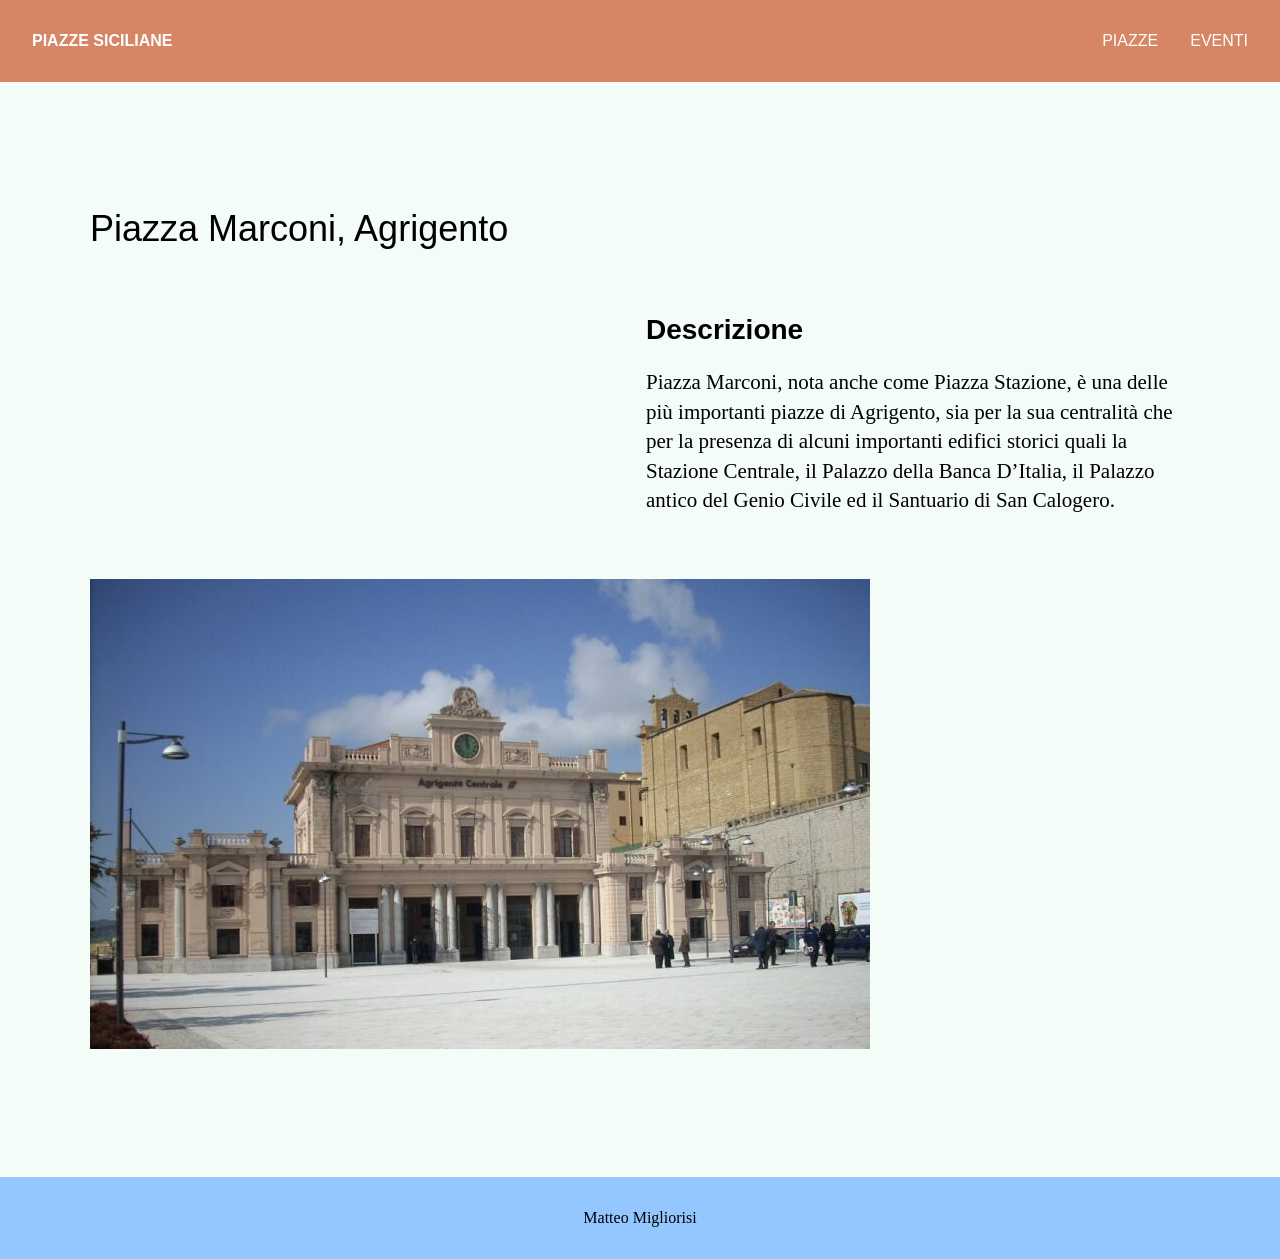
<file: agrigento.html>
<!DOCTYPE html>
<html lang="en">
<head>
    <meta charset="UTF-8">
    <meta name="viewport" content="width=device-width, initial-scale=1.0">
    <title>Document</title>
    <link rel="stylesheet" href="css/style.css">
    <link href="https://api.fontshare.com/v2/css?f[]=general-sans@400,401,600,700&f[]=rowan@400,401&display=swap" rel="stylesheet">
</head>
<body>
    <header>
        <div>
            <p><a href="index.html">Piazze Siciliane</a></p>
            <nav>
                <ul>
                    <li><a href="piazze.html">Piazze</a></li>
                     <li><a href="eventi.html">Eventi</a></li>
                
                </ul>
            </nav>
        </div>
    </header>
    <main>
        <section class="hero">
            </div>
        </section>
        <section class="content-parco contenitore">
            <div class="intro">
                <p>Piazza Marconi, Agrigento</p>
            </div>

            
            <article>
                <h3>Descrizione</h3>
                <p>Piazza Marconi, nota anche come Piazza Stazione, è una delle più importanti piazze di Agrigento, sia per la sua centralità che per la presenza di alcuni importanti edifici storici quali la Stazione Centrale, il Palazzo della Banca D’Italia, il Palazzo antico del Genio Civile ed il Santuario di San Calogero.

 </p>
            </article>
            <img src="img/AGRIGENTO1.jpeg" alt="">
        </section>
    </main>
    <footer>
        <p>Matteo Migliorisi</p>
    </footer>
</body>
</html>
</file>
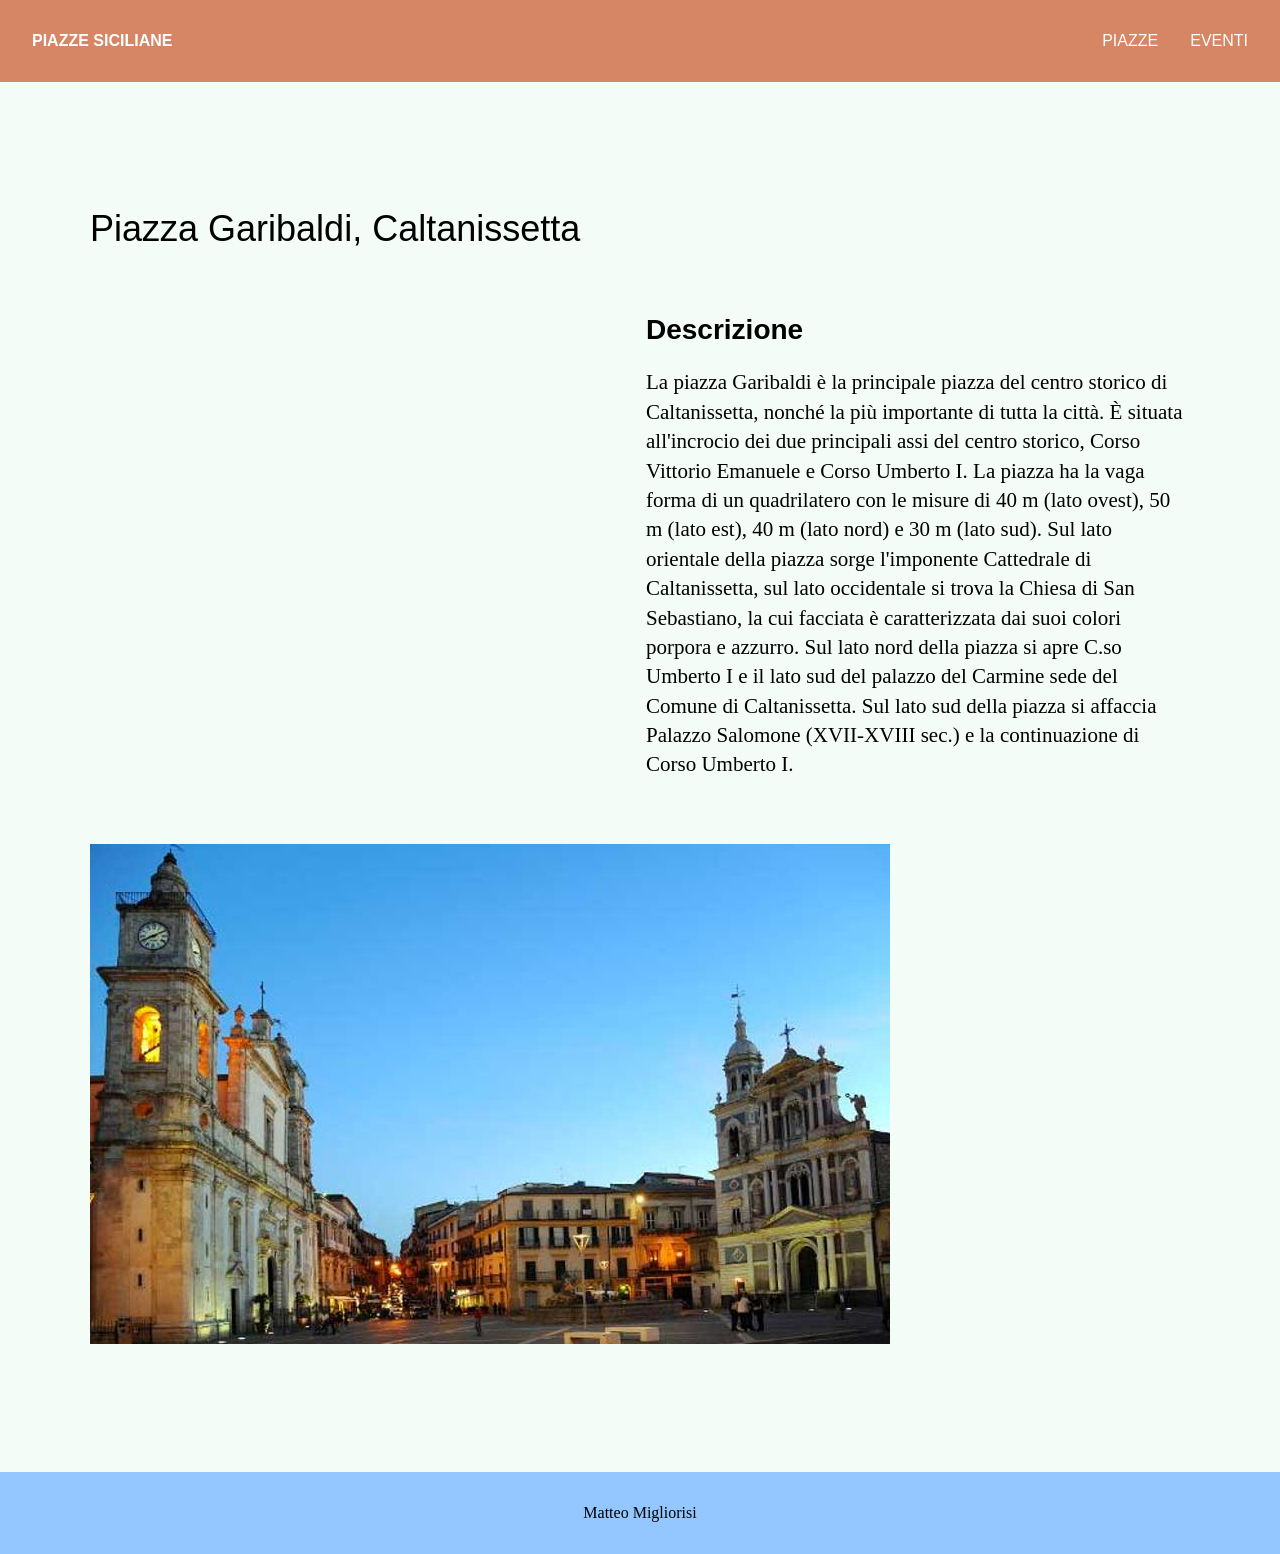
<file: caltanissetta.html>
<!DOCTYPE html>
<html lang="en">
<head>
    <meta charset="UTF-8">
    <meta name="viewport" content="width=device-width, initial-scale=1.0">
    <title>Document</title>
    <link rel="stylesheet" href="css/style.css">
    <link href="https://api.fontshare.com/v2/css?f[]=general-sans@400,401,600,700&f[]=rowan@400,401&display=swap" rel="stylesheet">
</head>
<body>
    <header>
        <div>
            <p><a href="index.html">Piazze Siciliane</a></p>
            <nav>
                <ul>
                    <li><a href="piazze.html">Piazze</a></li>
                     <li><a href="eventi.html">Eventi</a></li>
                
                </ul>
            </nav>
        </div>
    </header>
    <main>
        <section class="hero">
            </div>
        </section>
        <section class="content-parco contenitore">
            <div class="intro">
                <p>Piazza Garibaldi, Caltanissetta</p>
            </div>

            
            <article>
                <h3>Descrizione</h3>
                <p>


La piazza Garibaldi è la principale piazza del centro storico di Caltanissetta, nonché la più importante di tutta la città. È situata all'incrocio dei due principali assi del centro storico, Corso Vittorio Emanuele e Corso Umberto I.

La piazza ha la vaga forma di un quadrilatero con le misure di 40 m (lato ovest), 50 m (lato est), 40 m (lato nord) e 30 m (lato sud).

Sul lato orientale della piazza sorge l'imponente Cattedrale di Caltanissetta, sul lato occidentale si trova la Chiesa di San Sebastiano, la cui facciata è caratterizzata dai suoi colori porpora e azzurro. Sul lato nord della piazza si apre C.so Umberto I e il lato sud del palazzo del Carmine sede del Comune di Caltanissetta. Sul lato sud della piazza si affaccia Palazzo Salomone (XVII-XVIII sec.) e la continuazione di Corso Umberto I.

 </p>
            </article>
            <img src="img/CALTANISSETTA.jpeg" alt="">
        </section>
    </main>
    <footer>
        <p>Matteo Migliorisi</p>
    </footer>
</body>
</html>
</file>
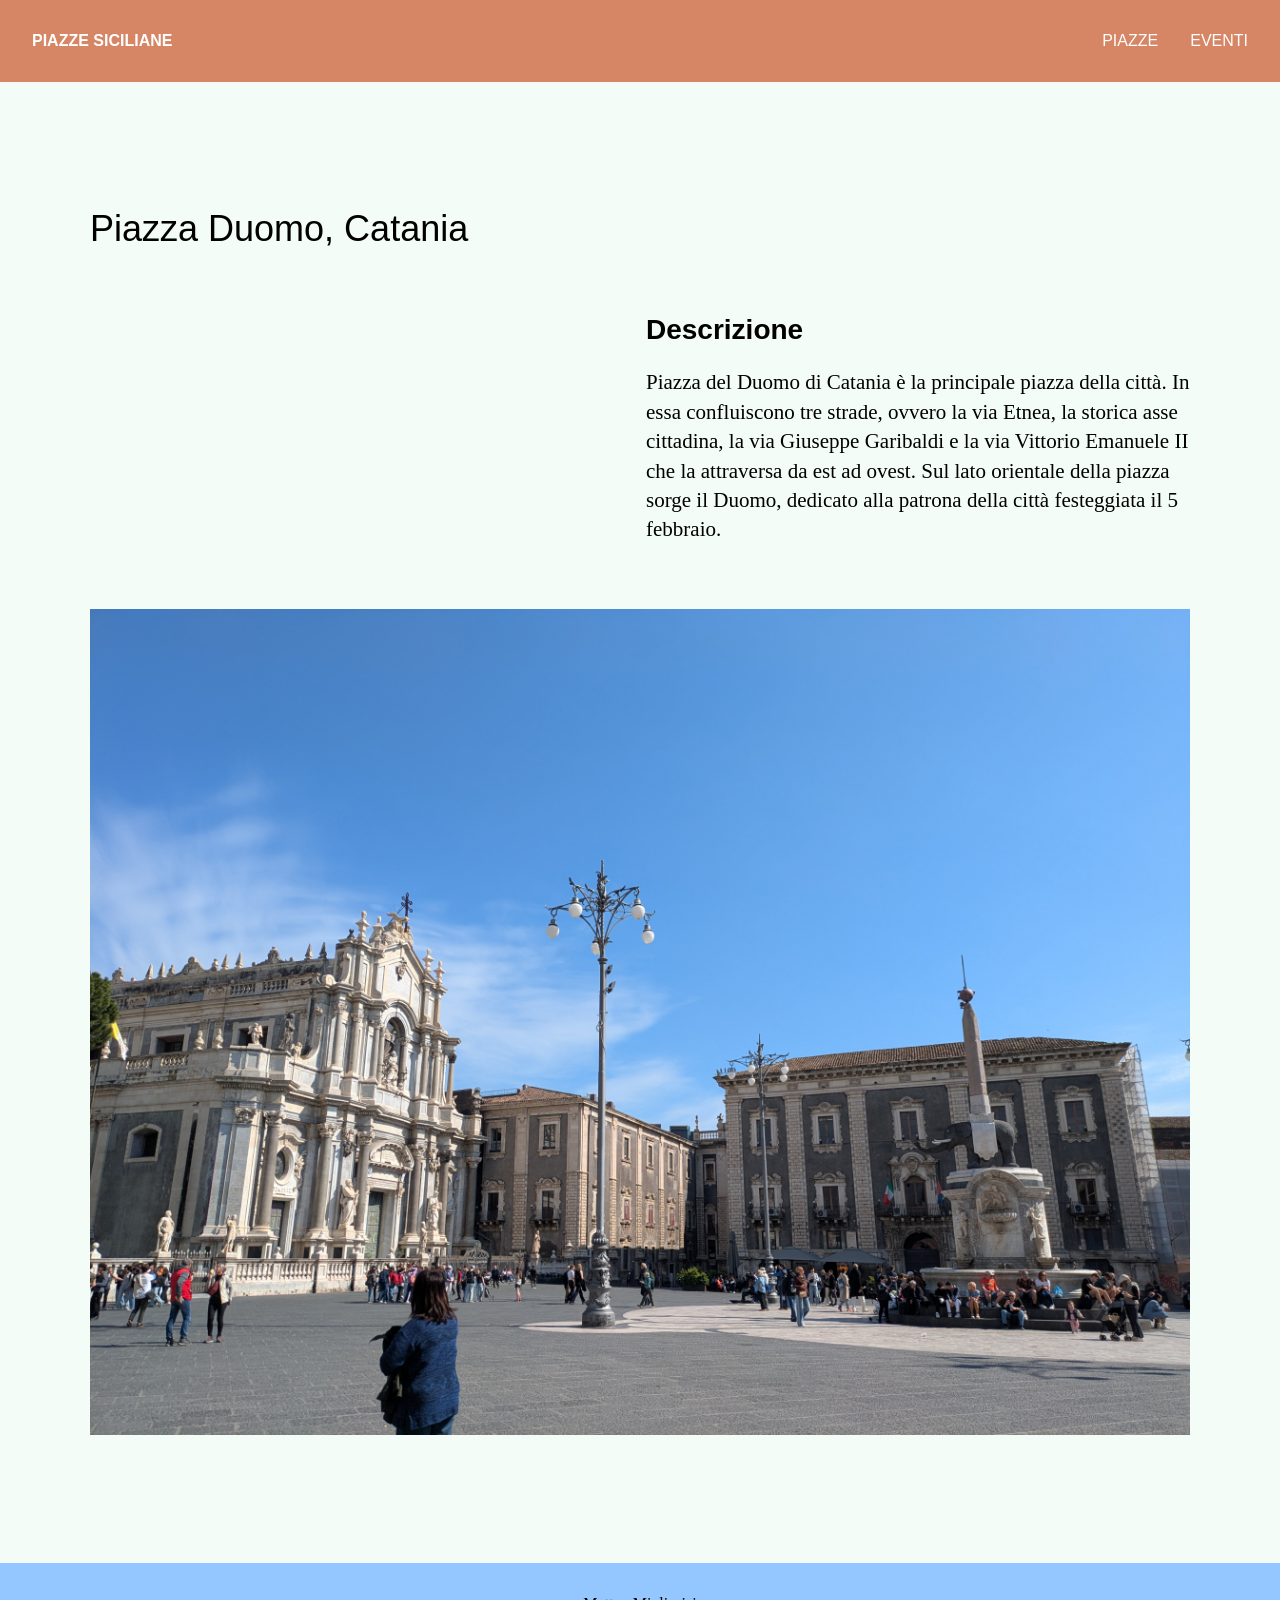
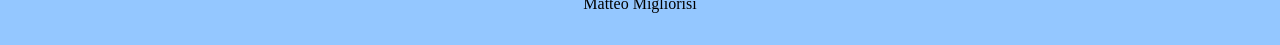
<file: catania.html>
<!DOCTYPE html>
<html lang="en">
<head>
    <meta charset="UTF-8">
    <meta name="viewport" content="width=device-width, initial-scale=1.0">
    <title>Document</title>
    <link rel="stylesheet" href="css/style.css">
    <link href="https://api.fontshare.com/v2/css?f[]=general-sans@400,401,600,700&f[]=rowan@400,401&display=swap" rel="stylesheet">
</head>
<body>
    <header>
        <div>
            <p><a href="index.html">Piazze Siciliane</a></p>
            <nav>
                <ul>
                    <li><a href="piazze.html">Piazze</a></li>
                     <li><a href="eventi.html">Eventi</a></li>
                
                </ul>
            </nav>
        </div>
    </header>
    <main>
        <section class="hero">
            </div>
        </section>
        <section class="content-parco contenitore">
            <div class="intro">
                <p>Piazza Duomo, Catania</p>
            </div>

            
            <article>
                <h3>Descrizione</h3>
                <p>Piazza del Duomo di Catania è la principale piazza della città. In essa confluiscono tre strade, ovvero la via Etnea, la storica asse cittadina, la via Giuseppe Garibaldi e la via Vittorio Emanuele II che la attraversa da est ad ovest. Sul lato orientale della piazza sorge il Duomo, dedicato alla patrona della città festeggiata il 5 febbraio.

 </p>
            </article>
            <img src="img/CATANIA.jpg" alt="">
        </section>
    </main>
    <footer>
        <p>Matteo Migliorisi</p>
    </footer>
</body>
</html>
</file>
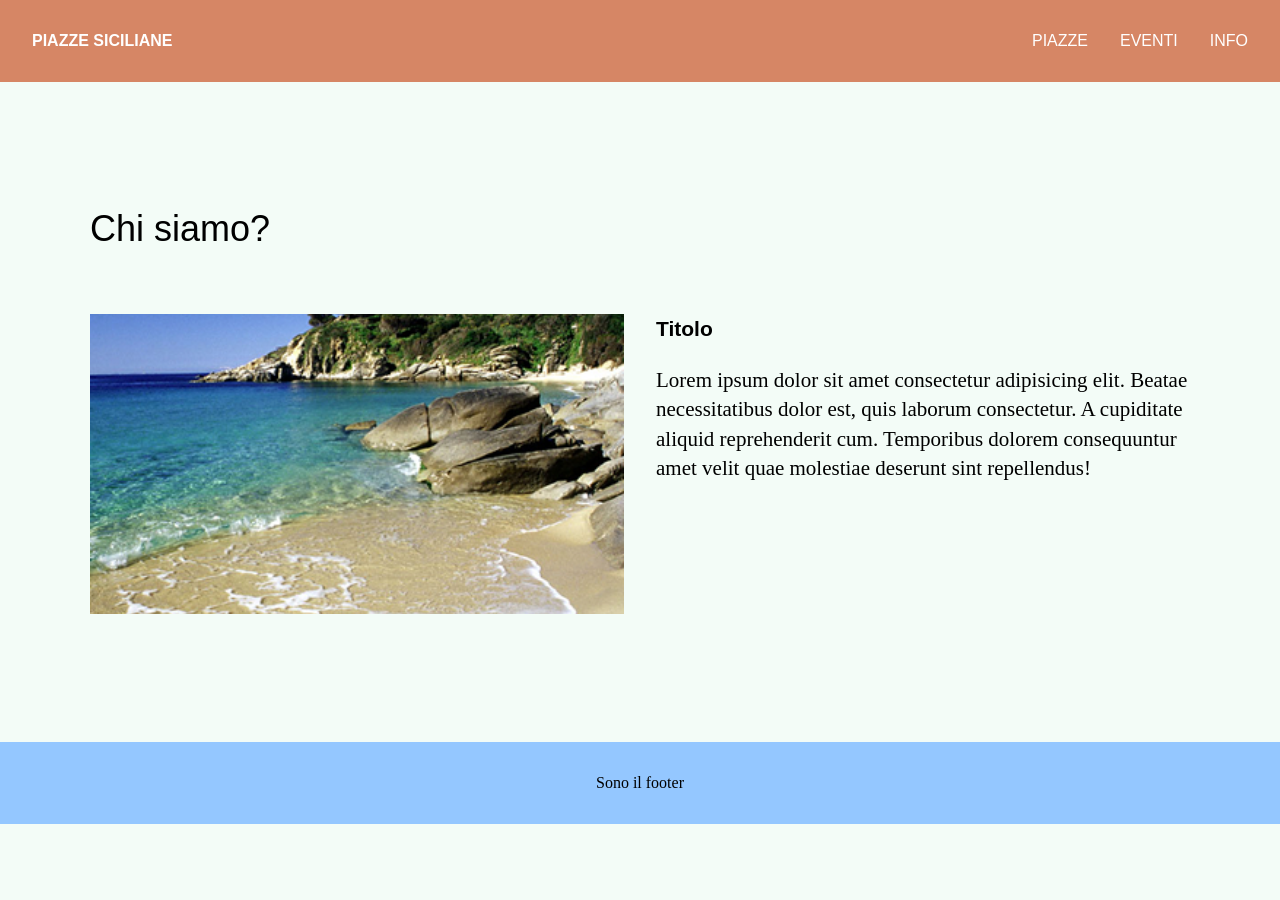
<file: info.html>
<!DOCTYPE html>
<html lang="en">
<head>
    <meta charset="UTF-8">
    <meta name="viewport" content="width=device-width, initial-scale=1.0">
    <title>Document</title>
    <link rel="stylesheet" href="css/style.css">
    <link href="https://api.fontshare.com/v2/css?f[]=general-sans@400,401,600,700&f[]=rowan@400,401&display=swap" rel="stylesheet">
</head>
<body>
      <header>
        <div>
            <p><a href="index.html">Piazze Siciliane</a></p>
            <nav>
                <ul>
                    <li><a href="parchi.html">Piazze</a></li>
                     <li><a href="eventi.html">Eventi</a></li>
                    <li><a href="">Info</a></li>
                </ul>
            </nav>
        </div>
    </header>
    <main>
        <section class="hero">
        
        </section>
        <section class="content-a contenitore">
            <div class="intro">
                <p>Chi siamo?</p>
            </div>
            <div class="card-a">
                <div class="card-a-item">
                    <div class="card-a-img">
                        <img src="img/image-2.jpg" alt="">
                    </div>
                    <div class="card-a-txt">
                        <h3>Titolo</h3>
                        <p>Lorem ipsum dolor sit amet consectetur adipisicing elit. Beatae necessitatibus dolor est, quis laborum consectetur. A cupiditate aliquid reprehenderit cum. Temporibus dolorem consequuntur amet velit quae molestiae deserunt sint repellendus!</p>
                    </div>
                </div>
            </div>
        </section>
    </main>
    <footer>
        <p>Sono il footer</p>
    </footer>
</body>
</html>
</file>
<file: css/style.css>
:root {
    --primario: #D68665;
    --text:#010905;
    --sfondo-1:#F3FCF7;
    --sfondo-2:#94C7FF;
    --bianco:#fff;

    --space-xs:8px;
    --space-sm: 16px;
    --space-md:32px;
    --space-lg:64px;
    --space-xl:128px;
    --space-2xl:192px;

    --font-base: 'Inter', serif;
    --font-title: 'Grotesk', sans-serif;

    --font-size-base: 21px;
    --font-size-lg:28px;
    --font-size-xl:36px;
}


html {
		box-sizing: border-box; /* il comportamento di default è content-box, con border-box, larghezza e altezza includono anche il padding e i bordi, rendendo più intutivo il calcolo delle dimensioni */
}

body {
    margin: 0;
    font-family: var(--font-base);
    background-color: var(--sfondo-1);
}

h1, h2, h3, h4, h5, h6, p, ul, ol {
    margin: 0;
    padding: 0;
}

h1, h2, h3, h4, h5, h6 {
    font-family: var(--font-title);
}

.sectiontitle {
    
}

img {
    max-width: 100%;
    display: block;
}

.contenitore {
	max-width: 1100px; /* o quello che volete */
	margin: 0 auto; /* per centrare quel contenitore nella pagina */
}

header {
    background-color: var(--primario);
    position: fixed;
    z-index: 1;
    width: 100%;
    font-family: var(--font-title);
}

header div {
    display: flex;
    justify-content: space-between;
    padding: var(--space-md);
}

header a {
    color: var(--bianco);
    text-transform: uppercase;
    text-decoration: none;
}

header p {
    font-weight: bold;
}

header nav ul {
    display: flex;
    gap:var(--space-md);
    list-style: none;

}

.hero {
    position: relative;
    padding-top: 80px;
}

.hero_txt {
    position: absolute;
    top:0%;
    left: 0%;
    display: flex;
    width: 100%;
    height: 100%;
    background-color: rgba(1,9,5,0.4);
    justify-content: center;
    align-items: center;
    color: var(--bianco);
}

.hero_img img {
    height: 400px;
    width: 100%;
    object-fit: cover;
    object-position: top;
}

.card {
    margin-top: 40px;
    margin-bottom: 80px;
    display: grid;
    grid-template-columns: repeat(4, 1fr);
    gap: var(--space-md);
}

footer {
    margin-top: var(--space-xl);
    padding: var(--space-md);
    text-align: center;
    background-color: var(--sfondo-2);
}

.card_img {
    position: relative;
}

.card_img img {
    width: 100%;
}

.card_text {
    background-color: var(--bianco);
    padding: var(--space-md) var(--space-sm);
}

.card_text h2 {
    font-size: 21px;
    font-weight: normal;
}

.card_text p {
    font-family: var(--font-title);
}

.content {
    padding: 0 var(--space-md);
}

.tipologia {
    background-color: var(--secondario);
    padding: var(--space-xs);
    position: absolute;
    top: 0;
    right:0;
    font-family: var(--font-title);
    text-transform: uppercase;
    font-size: 12px;
}

.content-parco, .content-a {
    margin-top: var(--space-xl);
    padding: 0 var(--space-md);

}

.intro {
    font-family: var(--font-title);
    font-size: var(--font-size-xl);
    max-width: 700px;
}

.content-parco article {
    margin-top: var(--space-lg);
    margin-left: auto;
    max-width: 68ch;
}

.content-parco article h3 {
    font-size: var(--font-size-lg);
    margin-bottom: 1.4rem;
}

.content-parco article p {
    font-size: var(--font-size-base);
    margin-bottom: 1.4rem;
    line-height: 1.4;

}

.content-parco img {
     margin: var(--space-lg) 0;
}

.card-a {
    margin-top: var(--space-lg);
}

.card-a-item {
    display: flex;
    gap: var(--space-md);
}

.card-a-img img {
    height: 300px;
    width: 100%;
    object-fit: cover;
}

.card-a-img {
    width: 50%;
}

.card-a-txt {
    width: 50%;
}

.card-a-txt h3 {
    font-size: var(--font-size-base);
    margin-bottom: 1.4rem;
    line-height: 1.4;
}

.card-a-txt p {
    font-size: var(--font-size-base);
    margin-bottom: 1.4rem;
    line-height: 1.4;
}

@media (max-width:600px) /* o la misura che volete */  {
    .card {
        grid-template-columns: 1fr;
    }

    header div {
        flex-direction: column;
    }

    .card-a-item {
        flex-direction: column;
    }

    .card-a-img, .card-a-txt {
        width: 100%;
    }

}
</file>
